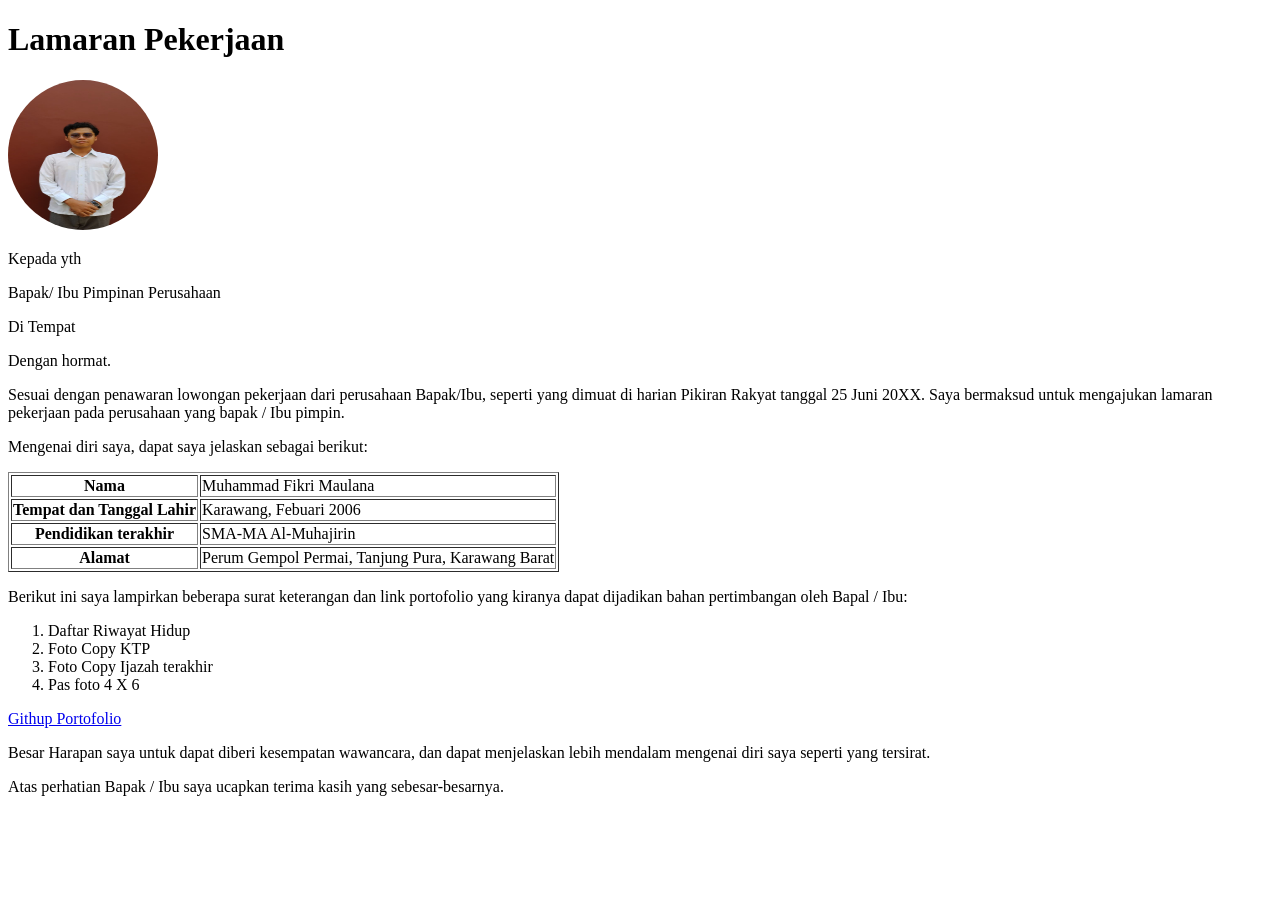
<file: index.html>
<!DOCTYPE html>
<html lang="en">
<head>
    <meta charset="UTF-8">
    <meta name="viewport" content="width=device-width, initial-scale=1.0">
    <title>Tugas portofolio</title>
</head>
<body>
    <h1>Lamaran Pekerjaan</h1>

    <img src="Foto.jpeg" alt="Foto" width="150" height="150" style="border-radius: 100%;">

<p>Kepada yth</p>
<p>Bapak/ Ibu Pimpinan Perusahaan</p>
<p>Di Tempat</p>

<p>Dengan hormat.</p>

    <p>Sesuai dengan penawaran lowongan pekerjaan dari perusahaan Bapak/Ibu, seperti yang dimuat di harian Pikiran Rakyat tanggal 25 Juni 20XX. Saya bermaksud untuk mengajukan lamaran pekerjaan pada perusahaan yang bapak / Ibu pimpin.</p>

    <p>Mengenai diri saya, dapat saya jelaskan sebagai berikut:</p>

    <table border="1">
        <tr>
            <th>Nama</th><td>Muhammad Fikri Maulana</td>
        </tr>
        <tr>
            <th>Tempat dan Tanggal Lahir</th><td>Karawang, Febuari 2006</td>
        </tr>
        <tr>
            <th>Pendidikan terakhir</th><td>SMA-MA Al-Muhajirin</td>
        </tr>
        <tr>
            <th>Alamat</th><td>Perum Gempol Permai, Tanjung Pura, Karawang Barat</td>
        </tr>
    </table>

    <p>Berikut ini saya lampirkan beberapa surat keterangan dan link portofolio yang kiranya dapat dijadikan bahan pertimbangan oleh Bapal / Ibu:</p>

    <ol>
        <li>Daftar Riwayat Hidup</li>
        <li>Foto Copy KTP</li>
        <li>Foto Copy Ijazah terakhir</li>
        <li>Pas foto 4 X 6</li>
    </ol>
    <a href="https://github.com/Afton130/Pemograman-Berbasis-Web" target="_blank" >Githup Portofolio</a>

    <p>Besar Harapan saya untuk dapat diberi kesempatan wawancara, dan dapat menjelaskan lebih mendalam mengenai diri saya seperti yang tersirat.</p>
    <p>Atas perhatian Bapak / Ibu saya ucapkan terima kasih yang sebesar-besarnya.</p>
</body>
</html>
</file>
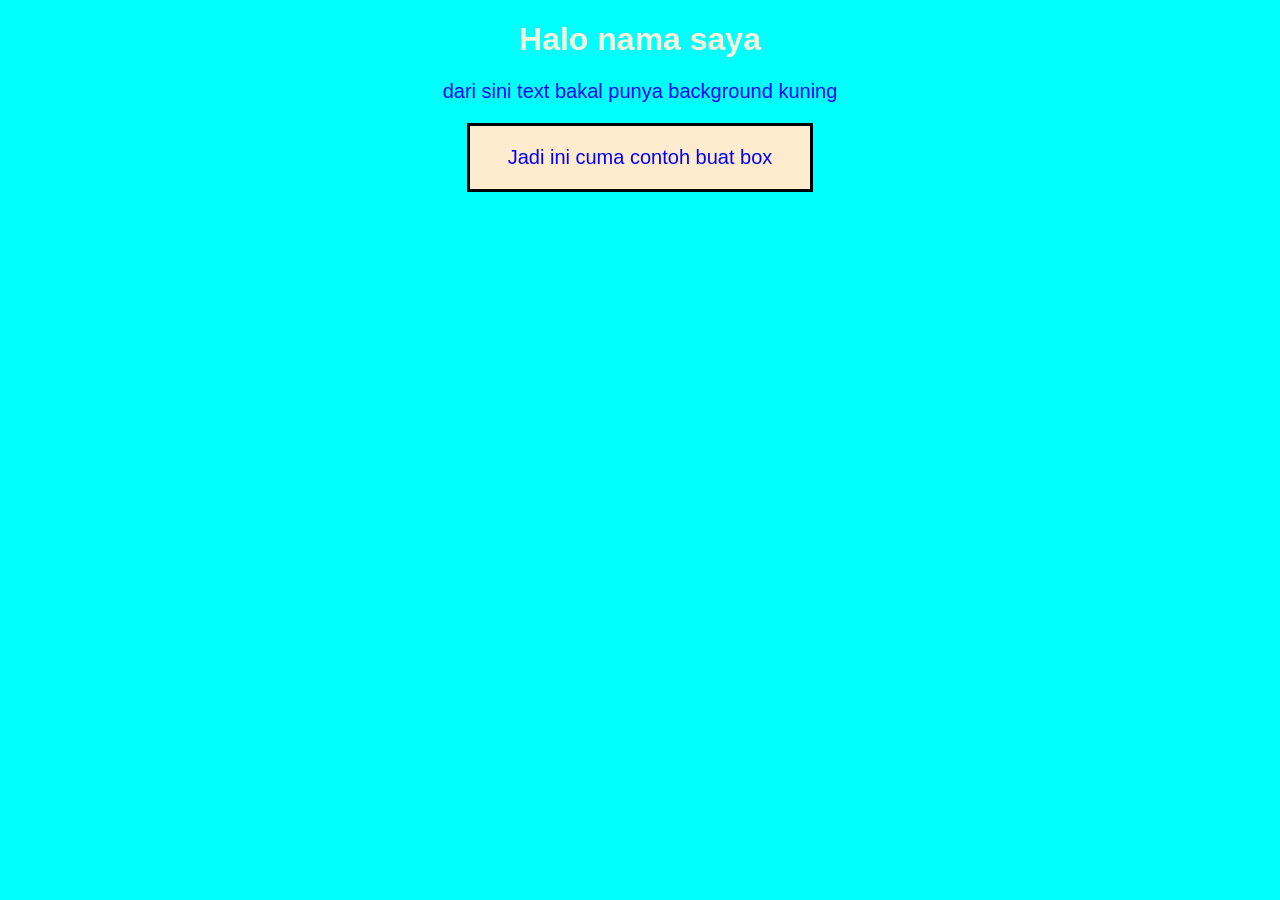
<file: Pertemuan 3/index.html>
<!DOCTYPE html>
<html lang="en">
<head>
    <meta charset="UTF-8">
    <meta name="viewport" content="width=device-width, initial-scale=1.0">
    <link rel="stylesheet" href="style.css">
    <title>Inline CSS</title>
</head>

<body>
    <h1 class="main-judul">Halo nama saya</h1>

    <p>dari sini text bakal punya background kuning</p>
    <p class="box">Jadi ini cuma contoh buat box</p>

</body>
</html>
</file>
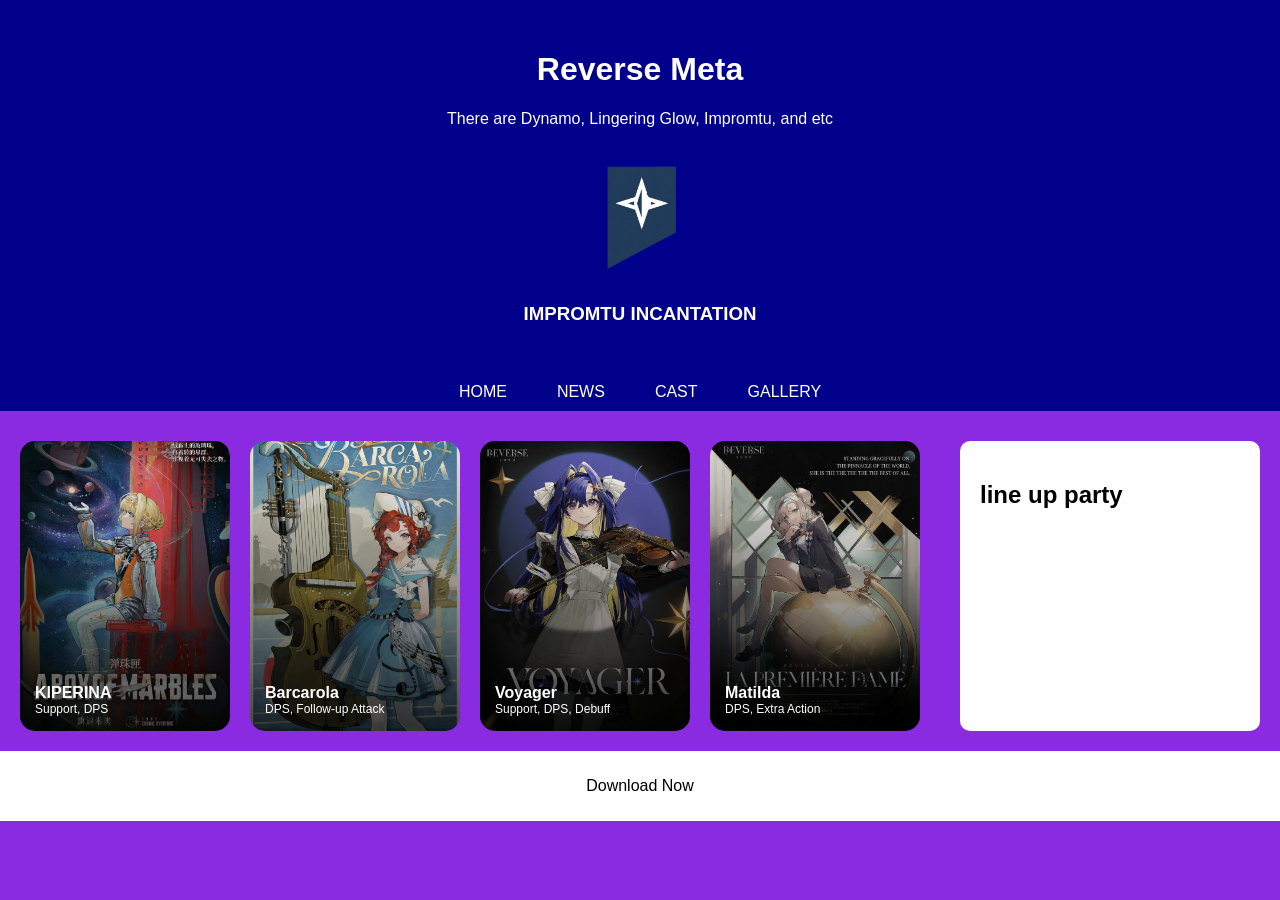
<file: Pertemuan 3/Tugas.html>
<!DOCTYPE html>
<html lang="en">
<head>
    <meta charset="UTF-8">
    <meta name="viewport" content="width=device-width, initial-scale=1.0">
    <link rel="stylesheet" href="style1.css">
    <title>Reverse Character</title>
</head>
<body>
    <header>
    <div class="Main">
        <h1>Reverse Meta</h1>
        <p>There are Dynamo, Lingering Glow, Impromtu, and etc</p>
    </div>

    <div class="Impro">
        <img src="Star.png" class="Logo">
        <h3>IMPROMTU INCANTATION</h3>
    </div>
    </header>

    
    <nav>
        <ul>
            <li><a href="#">HOME</a></li>
            <li><a href="#">NEWS</a></li>
            <li><a href="#">CAST</a></li>
            <li><a href="#">GALLERY</a></li>
        </ul>
    </nav>

    <div class="container">
    <div class="card card1">
        <div class="overlay">
            <h3>KIPERINA</h3>
            <p>Support, DPS</p>
        </div>
    </div>

    <div class="card card2">
        <div class="overlay">
            <h3>Barcarola</h3>
            <p>DPS, Follow-up Attack</p>
        </div>
    </div>
    
    <div class="card card3">
        <div class="overlay">
            <h3>Voyager</h3>
            <p>Support, DPS, Debuff</p>
        </div>
    </div>

    <div class="card card4">
        <div class="overlay">
            <h3>Matilda</h3>
            <p>DPS, Extra Action</p>
        </div>
    </div>


<aside class="sidebar">
    <h2>line up party</h2>
</aside>
</div>
    <footer>
        <p>Download Now</p>
    </footer>
</body>
</html>
</file>
<file: Pertemuan 3/style.css>
body {
    font-family: Arial, Helvetica, sans-serif;
    background-color: aqua;
    margin: 20px;
}

.main-judul {
    color: beige;
    text-align: center;
}

 p {
    font-size: 20px;
    color: blue;
    text-align: center;
}

.box {
    width: 300px;
    padding: 20px;
    border: 3px solid black;
    margin: auto;
    background-color: blanchedalmond;
    text-align: center;
    justify-content: center ;
}
</file>
<file: Pertemuan 3/style1.css>
body {
    background: blueviolet;
    margin: 0%;
    font-family: sans-serif;
}

header {
    background: darkblue;
    color: white;
    padding: 20px;
}

header {
    background: darkblue;
    color: white;
    padding: 30px;
    text-align: center;
}

.Impro {
    display: flex;
    flex-direction: column;
    align-items: center;
}

.Logo {
    width: 140px;
}

nav {
    background: darkblue;
}

nav ul {
    list-style: none;
    padding: 0;
    margin: 0;
    display: flex;
    justify-content: center;
    gap: 20px;
}

nav a {
    color: white;
    text-decoration: none;
    padding: 10px 15px;
    display: block;
}

nav a:hover {
    background: blueviolet;
    border-radius: 5px;
}

.container {
  display: flex;
  gap: 20px;
  margin-top: 30px;
  margin-left: 20px;
  margin-right: 20px;
  margin-bottom: 20px;
}

.card {
  width: 180px;
  height: 260px;
  border-radius: 15px;
  overflow: hidden;

  background-size: cover;
  background-position: center;

  display: flex;
  align-items: flex-end;
  padding: 15px;
  color: white;
}

.card1 {
  background-image:
  linear-gradient(to top, rgba(0,0,0,0.7), transparent),
  url("Kiperinaa.jpg");
}

.card2 {
  background-image:
  linear-gradient(to top, rgba(0,0,0,0.7), transparent),
  url("Barcarola.jpg");
}

.card3 {
  background-image:
  linear-gradient(to top, rgba(0,0,0,0.7), transparent),
  url("Voyager.jpg");
}

.card4 {
  background-image:
  linear-gradient(to top, rgba(0,0,0,0.7), transparent),
  url("Matilda.jpg");
}

.overlay h3 {
  margin: 0;
  font-size: 16px;
}

.overlay p {
  margin: 0;
  font-size: 12px;
}

.sidebar {
    flex: 1;
    padding: 20px;
    background-color: white;
    border-radius: 10px;
    margin-left: 20px;
}

footer {
    background: white;
    text-align: center;
    padding: 10px;
}
</file>
